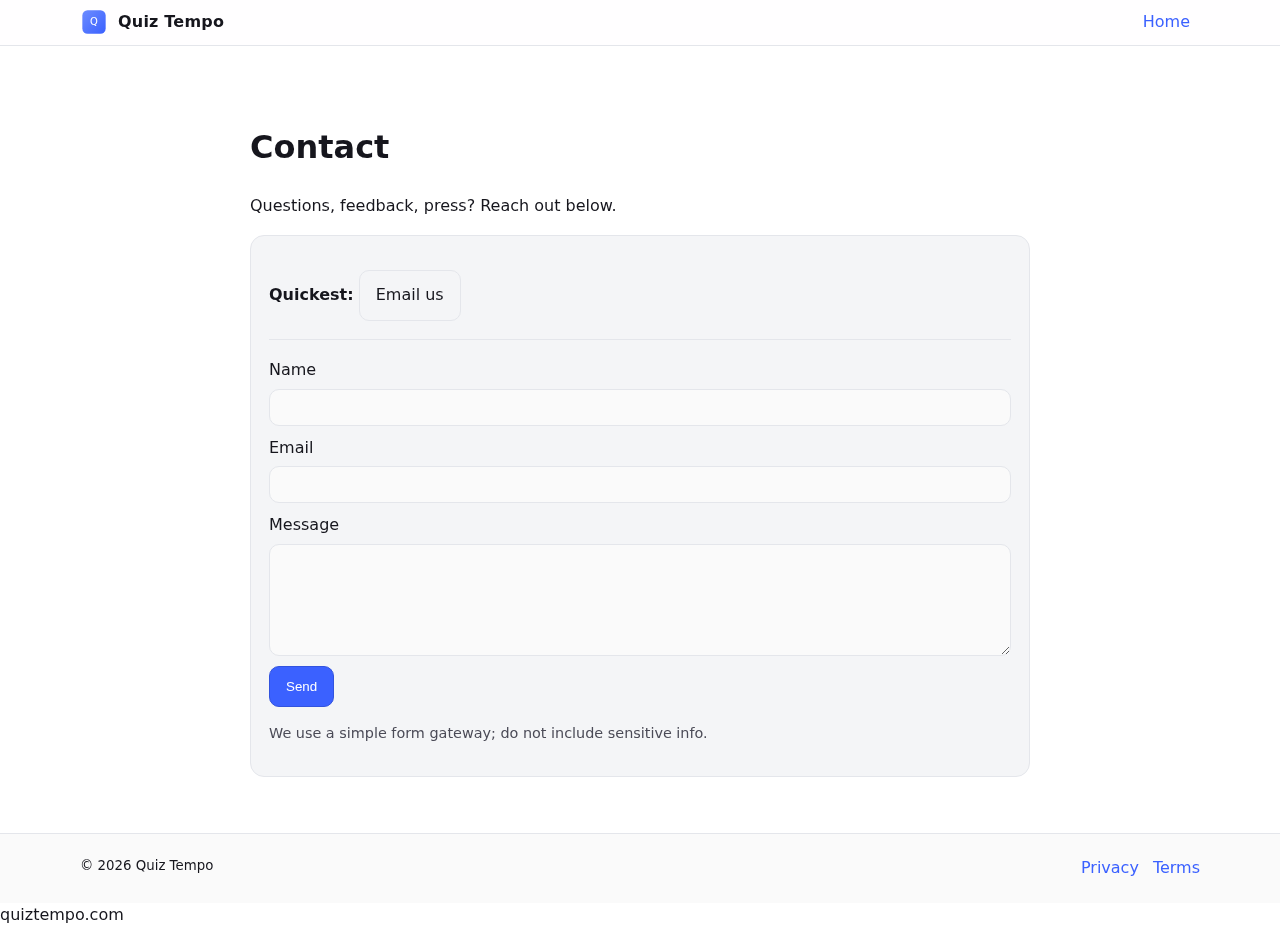
<file: contact.html>
<!doctype html>
<html lang="en">
<head>
  <meta charset="utf-8" />
  <meta name="viewport" content="width=device-width, initial-scale=1" />
  <title>Contact — Quiz Tempo</title>
  <meta name="description" content="Contact the Quiz Tempo team." />
  <link rel="icon" href="/assets/logo.svg" type="image/svg+xml">
  <link rel="stylesheet" href="/css/styles.css" />
  <script defer src="/js/main.js"></script>
</head>
<body>
  <header class="site-header">
    <div class="container row space-between center">
      <a class="brand" href="/"><img src="/assets/logo.svg" alt="" class="logo"><span class="brand-name">Quiz Tempo</span></a>
      <nav class="site-nav"><a href="/">Home</a></nav>
    </div>
  </header>

  <main class="section" id="main">
    <div class="container narrow">
      <h1>Contact</h1>
      <p>Questions, feedback, press? Reach out below.</p>

      <div class="card p-lg">
        <!-- Option A: Email link (works everywhere, no setup) -->
        <p><strong>Quickest:</strong> <a class="btn" href="mailto:help.aksysytem@gmail.com">Email us</a></p>

        <hr class="sep" />

        <!-- Option B: Free form-to-email (replace YOUR_EMAIL to enable) -->
        <form action="https://formsubmit.co/YOUR_EMAIL" method="POST">
          <input type="hidden" name="_captcha" value="false">
          <input type="hidden" name="_subject" value="Quiz Tempo website contact">
          <label class="field">
            <span>Name</span>
            <input name="name" required />
          </label>
          <label class="field">
            <span>Email</span>
            <input type="email" name="email" required />
          </label>
          <label class="field">
            <span>Message</span>
            <textarea name="message" rows="6" required></textarea>
          </label>
          <button class="btn primary">Send</button>
          <p class="muted sm">We use a simple form gateway; do not include sensitive info.</p>
        </form>
      </div>
    </div>
  </main>

  <footer class="site-footer">
    <div class="container row space-between wrap">
      <small>© <span id="year"></span> Quiz Tempo</small>
      <nav class="footer-nav">
        <a href="/privacy.html">Privacy</a>
        <a href="/terms.html">Terms</a>
      </nav>
    </div>
  </footer>
</body>
</html>
quiztempo.com
</file>
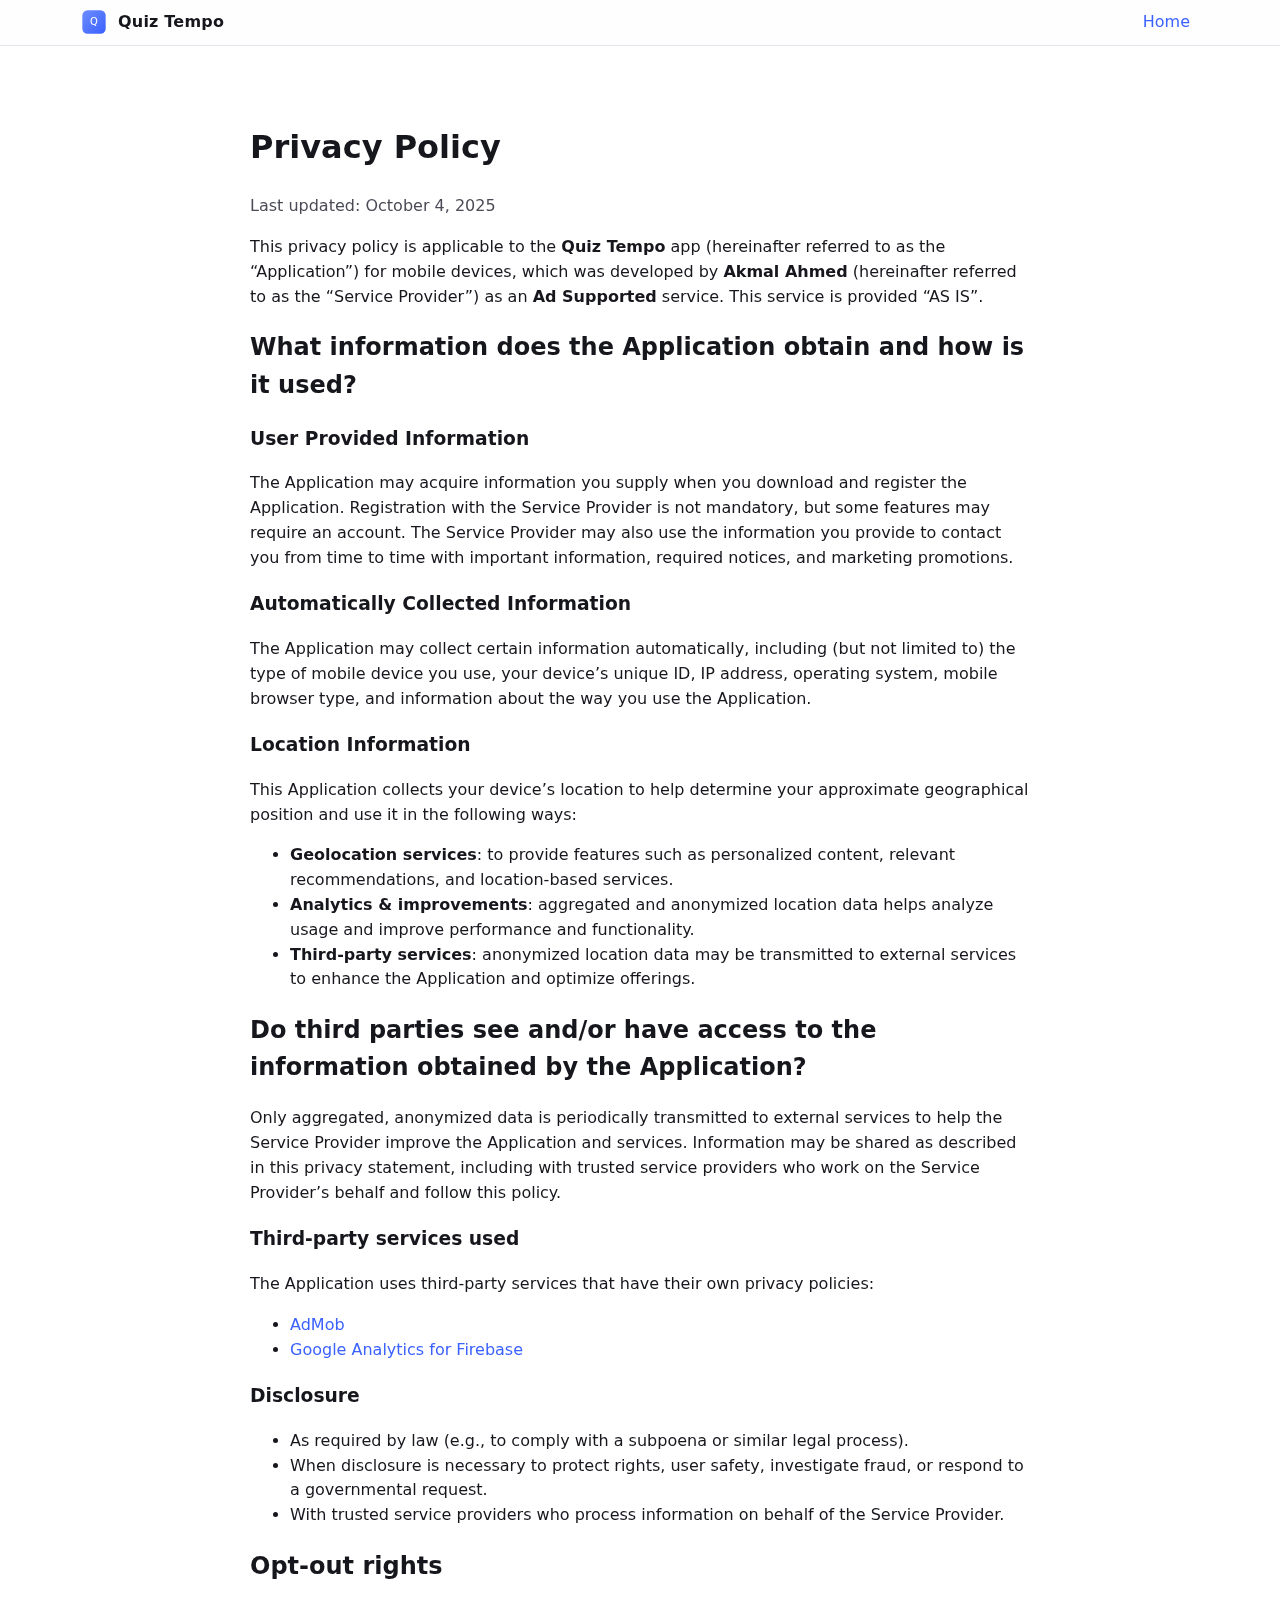
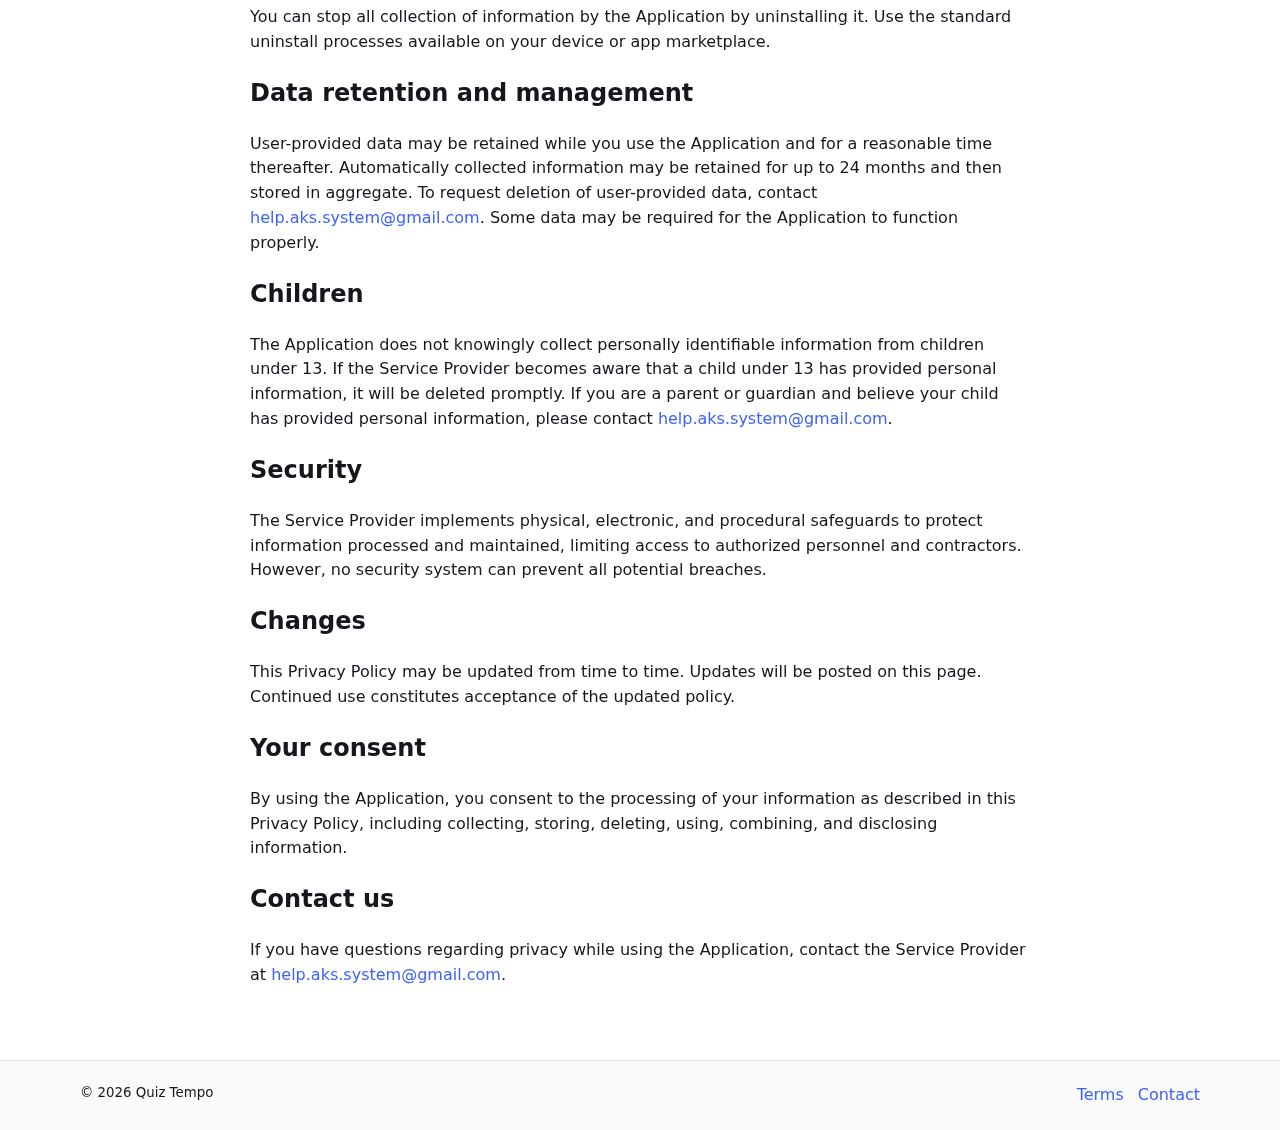
<file: privacy.html>
<!doctype html>
<html lang="en">
<head>
  <meta charset="utf-8" />
  <meta name="viewport" content="width=device-width, initial-scale=1" />
  <title>Privacy Policy — Quiz Tempo</title>
  <meta name="description" content="Privacy Policy for Quiz Tempo." />
  <link rel="icon" href="assets/logo.svg" type="image/svg+xml">
  <link rel="stylesheet" href="css/styles.css" />
  <script defer src="js/main.js"></script>
</head>
<body>
  <header class="site-header">
    <div class="container row space-between center">
      <a class="brand" href="./"><img src="assets/logo.svg" alt="" class="logo"><span class="brand-name">Quiz Tempo</span></a>
      <nav class="site-nav"><a href="./">Home</a></nav>
    </div>
  </header>

  <main class="section" id="main">
    <div class="container narrow">
      <h1>Privacy Policy</h1>
      <p class="muted">Last updated: <time datetime="2025-10-04">October 4, 2025</time></p>

      <p>This privacy policy is applicable to the <strong>Quiz Tempo</strong> app (hereinafter referred to as the “Application”) for mobile devices, which was developed by <strong>Akmal Ahmed</strong> (hereinafter referred to as the “Service Provider”) as an <strong>Ad Supported</strong> service. This service is provided “AS IS”.</p>

      <h2>What information does the Application obtain and how is it used?</h2>

      <h3>User Provided Information</h3>
      <p>The Application may acquire information you supply when you download and register the Application. Registration with the Service Provider is not mandatory, but some features may require an account. The Service Provider may also use the information you provide to contact you from time to time with important information, required notices, and marketing promotions.</p>

      <h3>Automatically Collected Information</h3>
      <p>The Application may collect certain information automatically, including (but not limited to) the type of mobile device you use, your device’s unique ID, IP address, operating system, mobile browser type, and information about the way you use the Application.</p>

      <h3>Location Information</h3>
      <p>This Application collects your device’s location to help determine your approximate geographical position and use it in the following ways:</p>
      <ul>
        <li><strong>Geolocation services</strong>: to provide features such as personalized content, relevant recommendations, and location-based services.</li>
        <li><strong>Analytics & improvements</strong>: aggregated and anonymized location data helps analyze usage and improve performance and functionality.</li>
        <li><strong>Third-party services</strong>: anonymized location data may be transmitted to external services to enhance the Application and optimize offerings.</li>
      </ul>

      <h2>Do third parties see and/or have access to the information obtained by the Application?</h2>
      <p>Only aggregated, anonymized data is periodically transmitted to external services to help the Service Provider improve the Application and services. Information may be shared as described in this privacy statement, including with trusted service providers who work on the Service Provider’s behalf and follow this policy.</p>

      <h3>Third-party services used</h3>
      <p>The Application uses third-party services that have their own privacy policies:</p>
      <ul>
        <li><a href="https://support.google.com/admob/answer/6128543?hl=en" rel="noopener">AdMob</a></li>
        <li><a href="https://firebase.google.com/support/privacy" rel="noopener">Google Analytics for Firebase</a></li>
      </ul>

      <h3>Disclosure</h3>
      <ul>
        <li>As required by law (e.g., to comply with a subpoena or similar legal process).</li>
        <li>When disclosure is necessary to protect rights, user safety, investigate fraud, or respond to a governmental request.</li>
        <li>With trusted service providers who process information on behalf of the Service Provider.</li>
      </ul>

      <h2>Opt-out rights</h2>
      <p>You can stop all collection of information by the Application by uninstalling it. Use the standard uninstall processes available on your device or app marketplace.</p>

      <h2>Data retention and management</h2>
      <p>User-provided data may be retained while you use the Application and for a reasonable time thereafter. Automatically collected information may be retained for up to 24 months and then stored in aggregate. To request deletion of user-provided data, contact <a href="mailto:help.aks.system@gmail.com">help.aks.system@gmail.com</a>. Some data may be required for the Application to function properly.</p>

      <h2>Children</h2>
      <p>The Application does not knowingly collect personally identifiable information from children under 13. If the Service Provider becomes aware that a child under 13 has provided personal information, it will be deleted promptly. If you are a parent or guardian and believe your child has provided personal information, please contact <a href="mailto:help.aks.system@gmail.com">help.aks.system@gmail.com</a>.</p>

      <h2>Security</h2>
      <p>The Service Provider implements physical, electronic, and procedural safeguards to protect information processed and maintained, limiting access to authorized personnel and contractors. However, no security system can prevent all potential breaches.</p>

      <h2>Changes</h2>
      <p>This Privacy Policy may be updated from time to time. Updates will be posted on this page. Continued use constitutes acceptance of the updated policy.</p>

      <h2>Your consent</h2>
      <p>By using the Application, you consent to the processing of your information as described in this Privacy Policy, including collecting, storing, deleting, using, combining, and disclosing information.</p>

      <h2>Contact us</h2>
      <p>If you have questions regarding privacy while using the Application, contact the Service Provider at <a href="mailto:help.aks.system@gmail.com">help.aks.system@gmail.com</a>.</p>
    </div>
  </main>

  <footer class="site-footer">
    <div class="container row space-between wrap">
      <small>© <span id="year"></span> Quiz Tempo</small>
      <nav class="footer-nav">
        <a href="terms.html">Terms</a>
        <a href="contact.html">Contact</a>
      </nav>
    </div>
  </footer>
</body>
</html>
</file>
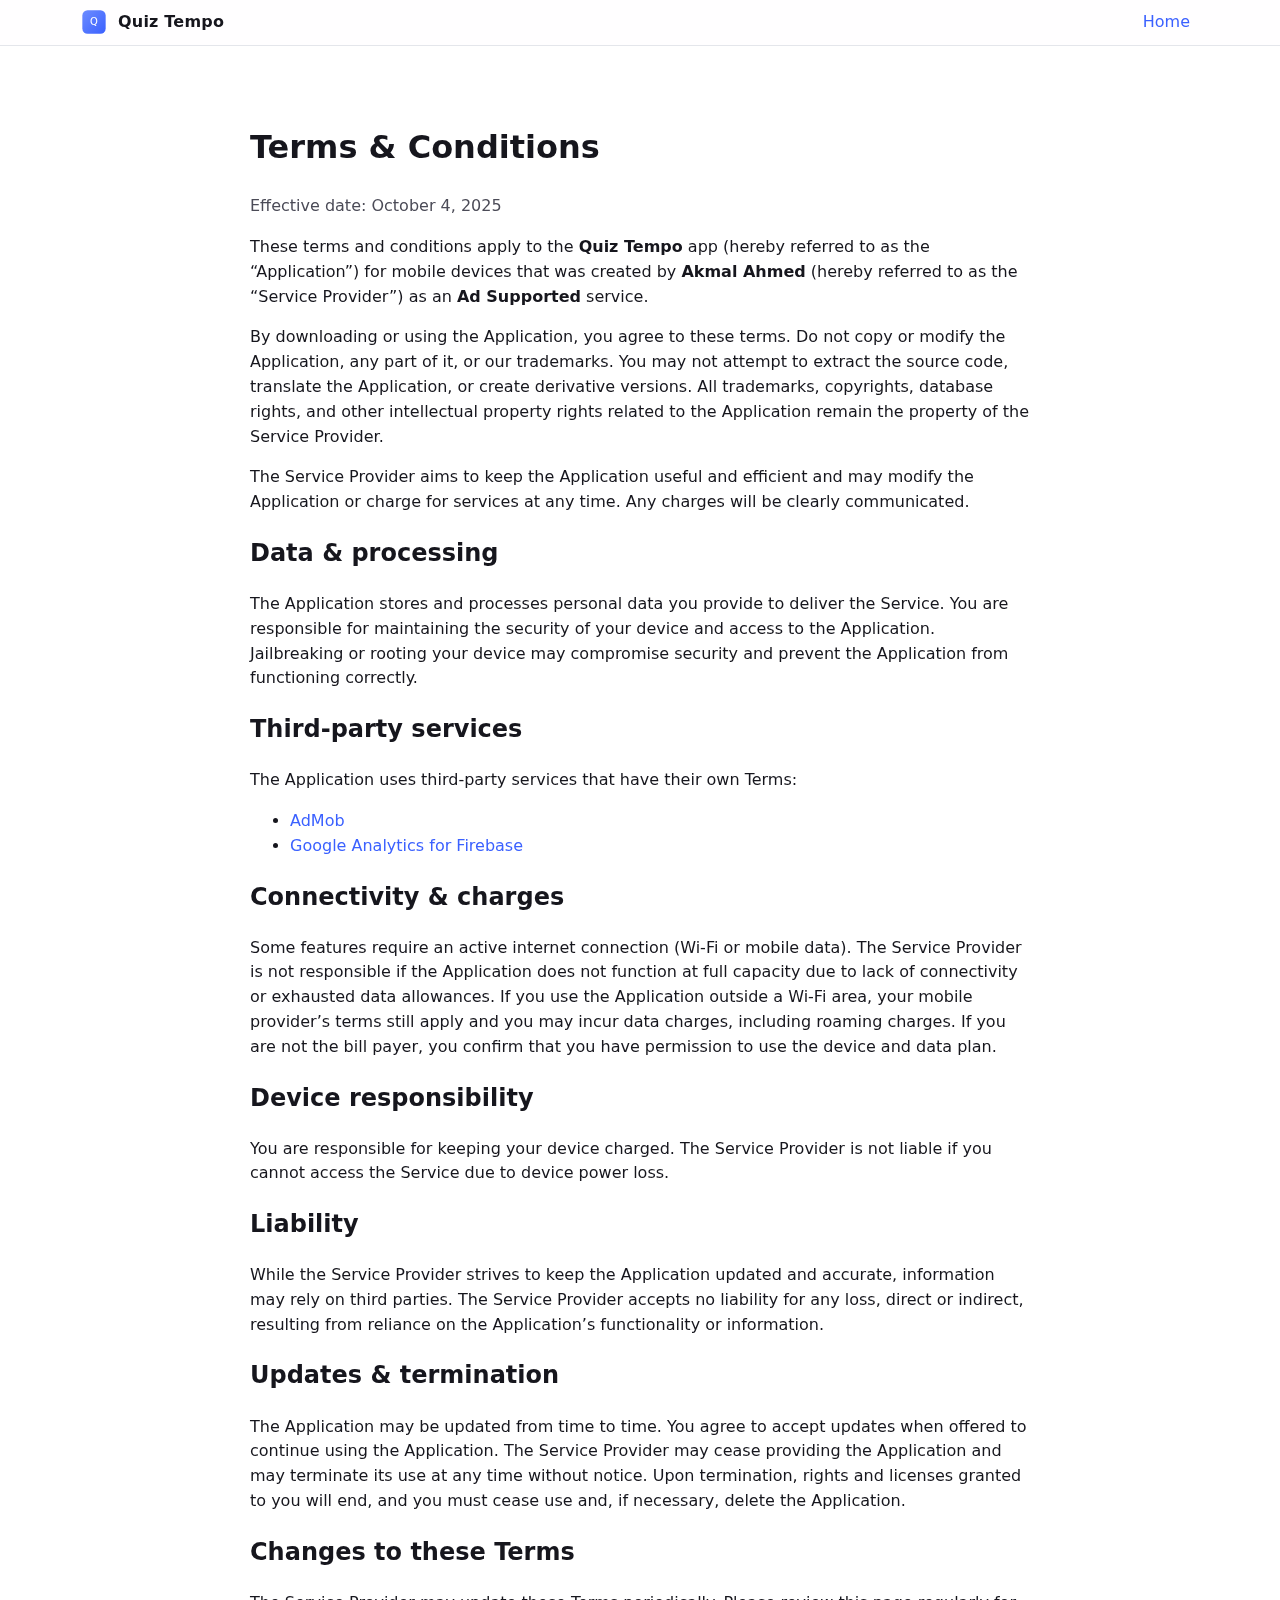
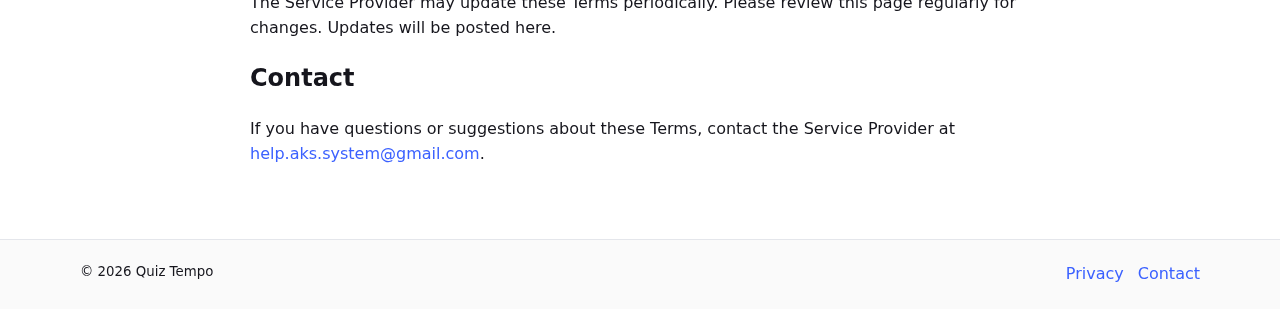
<file: terms.html>
<!doctype html>
<html lang="en">
<head>
  <meta charset="utf-8" />
  <meta name="viewport" content="width=device-width, initial-scale=1" />
  <title>Terms &amp; Conditions — Quiz Tempo</title>
  <meta name="description" content="Terms & Conditions for Quiz Tempo." />
  <link rel="icon" href="assets/logo.svg" type="image/svg+xml">
  <link rel="stylesheet" href="css/styles.css" />
  <script defer src="js/main.js"></script>
</head>
<body>
  <header class="site-header">
    <div class="container row space-between center">
      <a class="brand" href="./"><img src="assets/logo.svg" alt="" class="logo"><span class="brand-name">Quiz Tempo</span></a>
      <nav class="site-nav"><a href="./">Home</a></nav>
    </div>
  </header>

  <main class="section" id="main">
    <div class="container narrow">
      <h1>Terms &amp; Conditions</h1>
      <p class="muted">Effective date: <time datetime="2025-10-04">October 4, 2025</time></p>

      <p>These terms and conditions apply to the <strong>Quiz Tempo</strong> app (hereby referred to as the “Application”) for mobile devices that was created by <strong>Akmal Ahmed</strong> (hereby referred to as the “Service Provider”) as an <strong>Ad Supported</strong> service.</p>

      <p>By downloading or using the Application, you agree to these terms. Do not copy or modify the Application, any part of it, or our trademarks. You may not attempt to extract the source code, translate the Application, or create derivative versions. All trademarks, copyrights, database rights, and other intellectual property rights related to the Application remain the property of the Service Provider.</p>

      <p>The Service Provider aims to keep the Application useful and efficient and may modify the Application or charge for services at any time. Any charges will be clearly communicated.</p>

      <h2>Data & processing</h2>
      <p>The Application stores and processes personal data you provide to deliver the Service. You are responsible for maintaining the security of your device and access to the Application. Jailbreaking or rooting your device may compromise security and prevent the Application from functioning correctly.</p>

      <h2>Third-party services</h2>
      <p>The Application uses third-party services that have their own Terms:</p>
      <ul>
        <li><a href="https://developers.google.com/admob/terms" rel="noopener">AdMob</a></li>
        <li><a href="https://www.google.com/analytics/terms/" rel="noopener">Google Analytics for Firebase</a></li>
      </ul>

      <h2>Connectivity & charges</h2>
      <p>Some features require an active internet connection (Wi-Fi or mobile data). The Service Provider is not responsible if the Application does not function at full capacity due to lack of connectivity or exhausted data allowances. If you use the Application outside a Wi-Fi area, your mobile provider’s terms still apply and you may incur data charges, including roaming charges. If you are not the bill payer, you confirm that you have permission to use the device and data plan.</p>

      <h2>Device responsibility</h2>
      <p>You are responsible for keeping your device charged. The Service Provider is not liable if you cannot access the Service due to device power loss.</p>

      <h2>Liability</h2>
      <p>While the Service Provider strives to keep the Application updated and accurate, information may rely on third parties. The Service Provider accepts no liability for any loss, direct or indirect, resulting from reliance on the Application’s functionality or information.</p>

      <h2>Updates & termination</h2>
      <p>The Application may be updated from time to time. You agree to accept updates when offered to continue using the Application. The Service Provider may cease providing the Application and may terminate its use at any time without notice. Upon termination, rights and licenses granted to you will end, and you must cease use and, if necessary, delete the Application.</p>

      <h2>Changes to these Terms</h2>
      <p>The Service Provider may update these Terms periodically. Please review this page regularly for changes. Updates will be posted here.</p>

      <h2>Contact</h2>
      <p>If you have questions or suggestions about these Terms, contact the Service Provider at <a href="mailto:help.aks.system@gmail.com">help.aks.system@gmail.com</a>.</p>
    </div>
  </main>

  <footer class="site-footer">
    <div class="container row space-between wrap">
      <small>© <span id="year"></span> Quiz Tempo</small>
      <nav class="footer-nav">
        <a href="privacy.html">Privacy</a>
        <a href="contact.html">Contact</a>
      </nav>
    </div>
  </footer>
</body>
</html>
</file>
<file: css/styles.css>
:root {
  --bg: #0b0b12;
  --surface: #12121a;
  --text: #e8e8f0;
  --muted: #a7a7b3;
  --primary: #6c8cff;
  --primary-ink: #0b0f2a;
  --card: #171722;
  --border: #2a2a3a;
}

@media (prefers-color-scheme: light) {
  :root {
    --bg: #ffffff;
    --surface: #fafafa;
    --text: #16161d;
    --muted: #4b4b57;
    --primary: #3b61ff;
    --primary-ink: #ffffff;
    --card: #f4f5f7;
    --border: #e4e6eb;
  }
}

* { box-sizing: border-box; }
html { color-scheme: light dark; }
body {
  margin: 0;
  font: 16px/1.55 system-ui, -apple-system, Segoe UI, Roboto, sans-serif;
  background: var(--bg);
  color: var(--text);
}

a { color: var(--primary); text-decoration: none; }
a:hover { text-decoration: underline; }

.container { width: min(1120px, 92vw); margin: 0 auto; }
.container.narrow { width: min(780px, 92vw); }
.row { display: flex; gap: 16px; }
.center { align-items: center; }
.space-between { justify-content: space-between; }
.wrap { flex-wrap: wrap; }

.skip-link {
  position: absolute; left: -9999px; top: auto;
}
.skip-link:focus {
  left: 16px; top: 16px; background: var(--primary);
  color: var(--primary-ink); padding: 8px 12px; border-radius: 8px;
}

.site-header {
  position: sticky; top: 0; z-index: 1000;
  background: color-mix(in oklab, var(--bg), transparent 10%);
  backdrop-filter: saturate(160%) blur(8px);
  border-bottom: 1px solid var(--border);
}
.brand { display: inline-flex; align-items: center; gap: 10px; font-weight: 700; color: inherit; }
.logo { width: 28px; height: 28px; }
.brand-name { letter-spacing: .2px; }

.site-nav { display: flex; gap: 16px; align-items: center; }
.site-nav a { padding: 10px; border-radius: 8px; }
.site-nav .btn { padding: 10px 14px; }

.nav-toggle { display: none; background: none; border: 1px solid var(--border); padding: 8px 12px; border-radius: 8px; color: inherit; }

@media (max-width: 860px) {
  .nav-toggle { display: inline-block; }
  .site-nav {
    position: absolute; right: 16px; top: 60px; flex-direction: column; gap: 8px;
    background: var(--surface); padding: 12px; border: 1px solid var(--border);
    border-radius: 10px; display: none;
  }
  .site-nav.open { display: flex; }
}

.hero {
  padding: 56px 0 24px;
  border-bottom: 1px solid var(--border);
  background: linear-gradient(180deg, color-mix(in oklab, var(--surface), transparent 20%) 0%, transparent 100%);
}
.grid-2 { display: grid; grid-template-columns: 1.1fr 0.9fr; gap: 32px; align-items: center; }
@media (max-width: 900px) {
  .grid-2 { grid-template-columns: 1fr; }
}
.hero-copy h1 { font-size: clamp(28px, 4vw, 44px); margin: 0 0 10px; }
.lead { font-size: 1.1rem; color: var(--muted); }
.cta-row { display: flex; gap: 12px; flex-wrap: wrap; margin: 18px 0; }

.store-badge svg rect { fill: var(--text); opacity: .08; }
.store-badge svg text { fill: var(--text); }

.bullet-checks { margin: 10px 0 0; padding-left: 18px; }
.bullet-checks li { margin: 6px 0; color: var(--muted); }

.hero-media img { width: 100%; height: auto; border-radius: 16px; border: 1px solid var(--border); }

.section { padding: 56px 0; }
.section.alt { background: color-mix(in oklab, var(--surface), transparent 10%); border-top: 1px solid var(--border); border-bottom: 1px solid var(--border); }
.section-title { margin: 0 0 18px; font-size: 1.6rem; }

.features-grid { display: grid; grid-template-columns: repeat(3, 1fr); gap: 16px; }
@media (max-width: 900px) { .features-grid { grid-template-columns: 1fr 1fr; } }
@media (max-width: 560px) { .features-grid { grid-template-columns: 1fr; } }
.card { background: var(--card); border: 1px solid var(--border); padding: 18px; border-radius: 14px; }

.theme-tags { list-style: none; padding: 0; display: flex; gap: 10px; flex-wrap: wrap; }
.theme-tags li {
  padding: 8px 12px; border-radius: 999px; border: 1px solid var(--border);
  background: var(--surface); color: var(--text); font-size: .95rem;
}

.screens-grid { display: grid; grid-template-columns: repeat(3, 1fr); gap: 12px; }
@media (max-width: 900px) { .screens-grid { grid-template-columns: 1fr 1fr; } }
@media (max-width: 560px) { .screens-grid { grid-template-columns: 1fr; } }
.screens-grid img { width: 100%; display: block; border-radius: 12px; border: 1px solid var(--border); }

.video-embed { position: relative; padding-top: 56.25%; border-radius: 16px; overflow: hidden; border: 1px solid var(--border); }
.video-embed iframe { position: absolute; inset: 0; width: 100%; height: 100%; }

.faq-item { background: var(--card); border: 1px solid var(--border); padding: 14px 16px; border-radius: 12px; margin-bottom: 10px; }
.faq-item > summary { cursor: pointer; font-weight: 600; }
.faq-item[open] { background: color-mix(in oklab, var(--card), var(--primary) 4%); }

.btn { display: inline-block; padding: 12px 16px; border-radius: 10px; border: 1px solid var(--border); color: inherit; text-decoration: none; }
.btn:hover { text-decoration: none; }
.btn.primary { background: var(--primary); color: var(--primary-ink); border-color: color-mix(in oklab, var(--primary), black 10%); }
.btn.ghost { background: transparent; }
.btn.sm { padding: 8px 12px; font-size: .95rem; }

.field { display: grid; gap: 6px; margin: 10px 0; }
.field input, .field textarea {
  background: var(--surface); color: var(--text); border: 1px solid var(--border); border-radius: 10px; padding: 10px 12px;
}

.sep { border: 0; height: 1px; background: var(--border); margin: 18px 0; }
.p-lg { padding: 18px; }

.site-footer { border-top: 1px solid var(--border); padding: 22px 0; background: color-mix(in oklab, var(--surface), transparent 10%); }
.footer-nav { display: flex; gap: 14px; }
.muted { color: var(--muted); }
.muted.sm { font-size: .9rem; }
.mt-20 { margin-top: 20px; }
</file>
